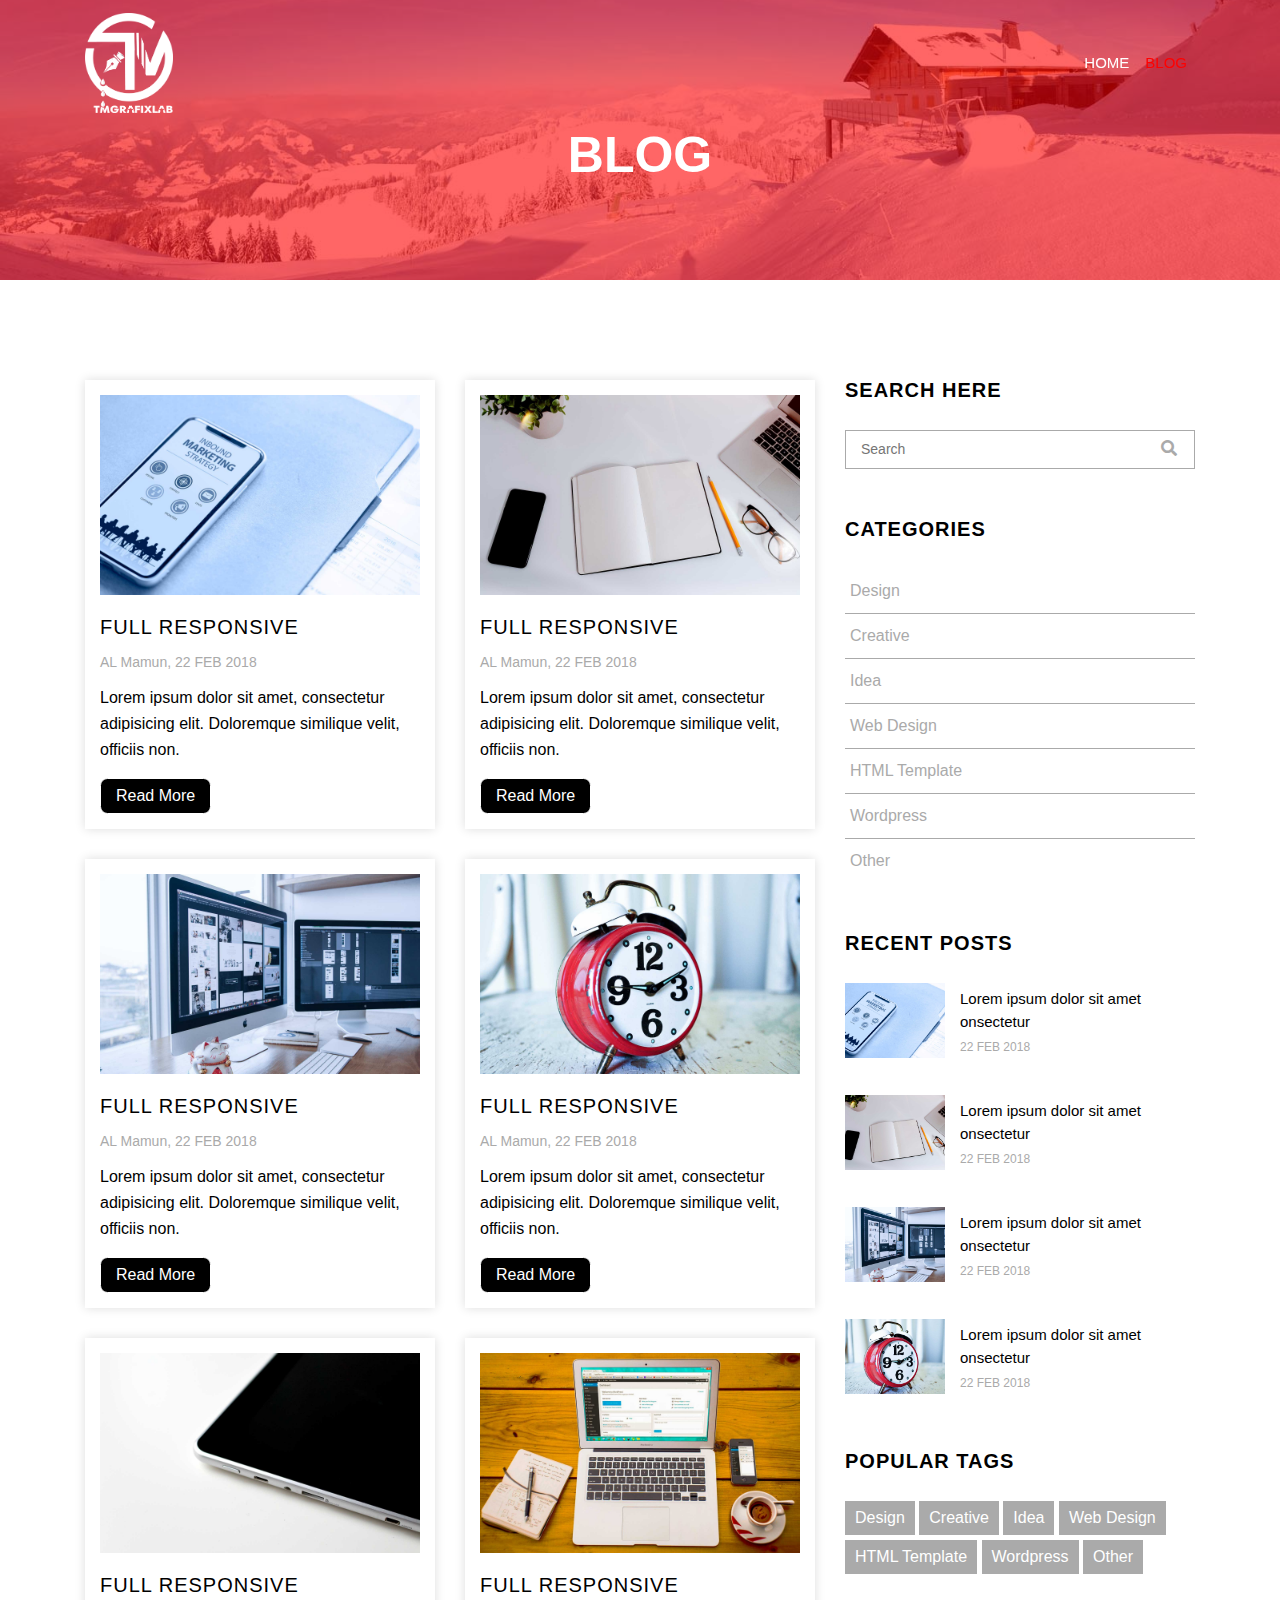
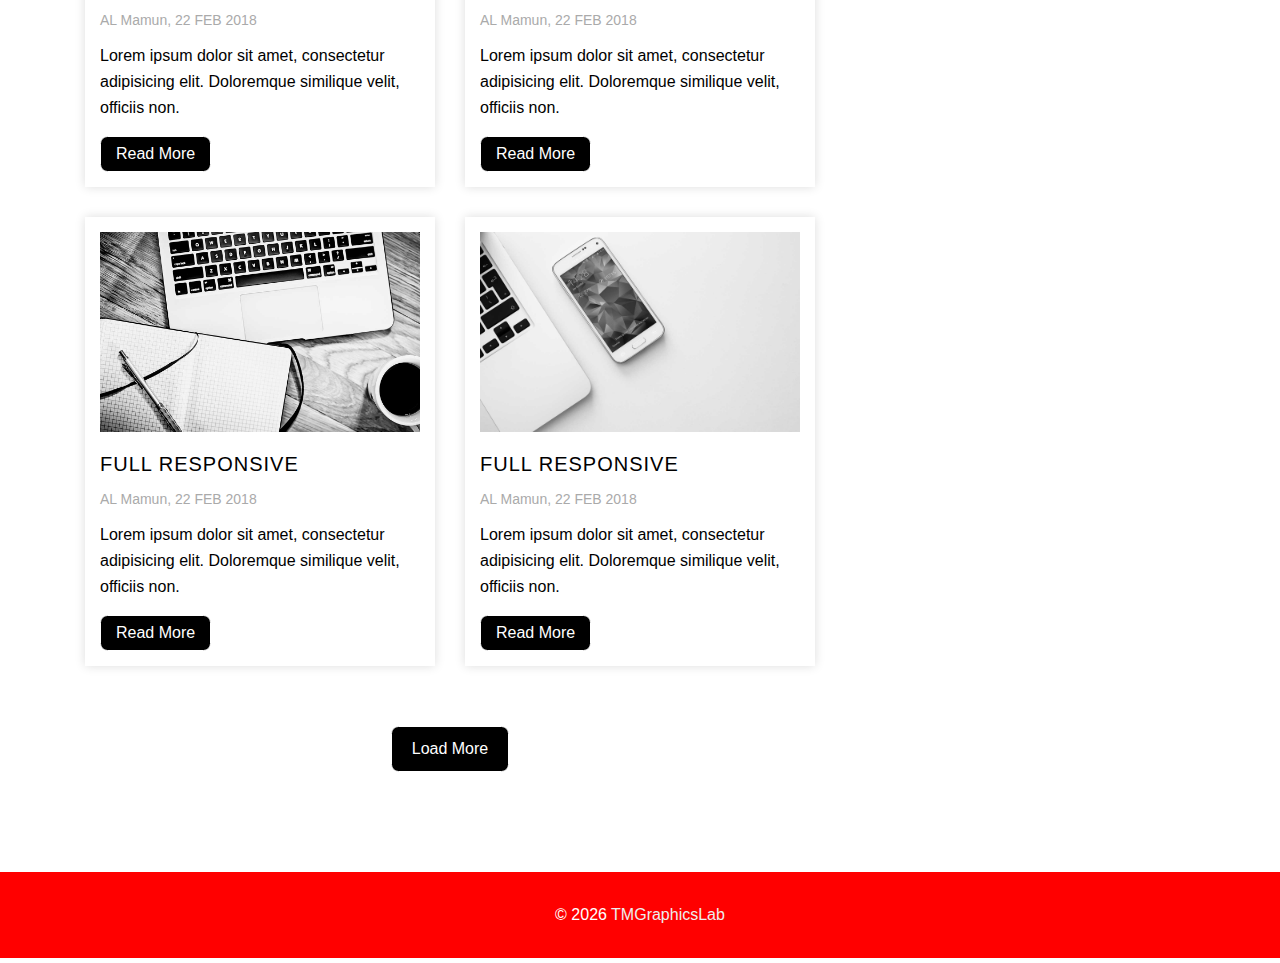
<file: pages/blog.html>
<!DOCTYPE html>
<html lang="en">

<head>
    <meta name="viewport" content="width=device-width, initial-scale=1">
    <meta http-equiv="X-UA-Compatible" content="IE=edge" />
    <meta charset="UTF-8">
    <title>TMGraphicsLab Blog</title>

    <!-- ====== Google Fonts ====== -->
    <!-- <link href="https://fonts.googleapis.com/css?family=Source+Sans+Pro:300,400,600" rel="stylesheet"> -->

    <!-- ====== ALL CSS ====== -->
    <link rel="stylesheet" href="../assets/css/bootstrap.min.css">
    <link rel="stylesheet" href="../assets/css/fontawesome-all.min.css">
    <link rel="stylesheet" href="../assets/css/lightbox.min.css">
    <link rel="stylesheet" href="../assets/css/owl.carousel.min.css">
    <link rel="stylesheet" href="../assets/css/animate.css">
    <link rel="stylesheet" href="../assets/css/style.css">
    <link rel="stylesheet" href="../assets/css/responsive.css">

</head>

<body data-spy="scroll" data-target=".navbar-nav">

    <!-- ====== Header ====== -->
    <header id="header" class="header">
        <!-- ====== Navbar ====== -->
        <nav class="navbar navbar-expand-lg fixed-top">
            <div class="container">
                <!-- Logo -->
                <a class="navbar-brand logo" href="../index.html">
                    <img src="../assets/images/img/logo.png" alt="logo">
                </a>
                <!-- // Logo -->

                <!-- Mobile Menu -->
                <button class="navbar-toggler" type="button" data-toggle="collapse" data-target="#navbarSupportedContent" aria-expanded="false"><span><i class="fa fa-bars"></i></span></button>
                <!-- Mobile Menu -->

                <div class="collapse navbar-collapse main-menu" id="navbarSupportedContent">
                    <ul class="navbar-nav ml-auto">
                        <li class="nav-item"><a class="nav-link" href="../index.html">HOME</a></li>
                        <li class="nav-item"><a class="nav-link active" href="./blog.html">BLOG</a></li>
                    </ul>
                </div>
            </div>
        </nav>
        <!-- ====== // Navbar ====== -->

        <!-- Page Title -->
        <div class="page-title bg-img section-padding bg-overlay" style="background-image: url(../assets/images/breadcrumb.jpg)">
            <div class="container">
                <div class="row justify-content-center">
                    <div class="col-lg-6 text-center">
                        <h2>Blog</h2>
                    </div>
                </div>
            </div>
        </div>
        <!-- // Page Title -->
    </header>
    <!-- ====== // Header ====== -->



    <section class="blog-section">
        <div class="container">
            <div class="row">
                <div class="col-lg-8">
                    <div class="blog-area">
                        <div class="row">
                            <!-- Single Blog -->
                            <div class="col-sm-6">
                                <div class="single-blog">
                                    <div class="blog-thumb" style="background-image: url(../assets/images/blog/img-1.jpg)"></div>
                                    <h4 class="blog-title"><a href="./single-blog.html">Full Responsive</a></h4>
                                    <p class="blog-meta"><a href="">AL Mamun</a>, 22 FEB 2018</p>
                                    <p>Lorem ipsum dolor sit amet, consectetur adipisicing elit. Doloremque similique velit, officiis non.</p>
                                    <a href="./single-blog.html" class="button">Read More</a>
                                </div>
                            </div>
                            <!-- Single Blog -->
                            <!-- Single Blog -->
                            <div class="col-sm-6">
                                <div class="single-blog">
                                    <div class="blog-thumb" style="background-image: url(../assets/images/blog/img-2.jpg)"></div>
                                    <h4 class="blog-title"><a href="./single-blog.html">Full Responsive</a></h4>
                                    <p class="blog-meta"><a href="">AL Mamun</a>, 22 FEB 2018</p>
                                    <p>Lorem ipsum dolor sit amet, consectetur adipisicing elit. Doloremque similique velit, officiis non.</p>
                                    <a href="./single-blog.html" class="button">Read More</a>
                                </div>
                            </div>
                            <!-- Single Blog -->
                            <!-- Single Blog -->
                            <div class="col-sm-6">
                                <div class="single-blog">
                                    <div class="blog-thumb" style="background-image: url(../assets/images/blog/img-3.jpg)"></div>
                                    <h4 class="blog-title"><a href="./single-blog.html">Full Responsive</a></h4>
                                    <p class="blog-meta"><a href="">AL Mamun</a>, 22 FEB 2018</p>
                                    <p>Lorem ipsum dolor sit amet, consectetur adipisicing elit. Doloremque similique velit, officiis non.</p>
                                    <a href="./single-blog.html" class="button">Read More</a>
                                </div>
                            </div>
                            <!-- Single Blog -->
                            <!-- Single Blog -->
                            <div class="col-sm-6">
                                <div class="single-blog">
                                    <div class="blog-thumb" style="background-image: url(../assets/images/blog/img-4.jpg)"></div>
                                    <h4 class="blog-title"><a href="./single-blog.html">Full Responsive</a></h4>
                                    <p class="blog-meta"><a href="">AL Mamun</a>, 22 FEB 2018</p>
                                    <p>Lorem ipsum dolor sit amet, consectetur adipisicing elit. Doloremque similique velit, officiis non.</p>
                                    <a href="" class="button">Read More</a>
                                </div>
                            </div>
                            <!-- Single Blog -->
                            <!-- Single Blog -->
                            <div class="col-sm-6">
                                <div class="single-blog">
                                    <div class="blog-thumb" style="background-image: url(../assets/images/blog/img-5.jpg)"></div>
                                    <h4 class="blog-title"><a href="./single-blog.html">Full Responsive</a></h4>
                                    <p class="blog-meta"><a href="">AL Mamun</a>, 22 FEB 2018</p>
                                    <p>Lorem ipsum dolor sit amet, consectetur adipisicing elit. Doloremque similique velit, officiis non.</p>
                                    <a href="" class="button">Read More</a>
                                </div>
                            </div>
                            <!-- Single Blog -->
                            <!-- Single Blog -->
                            <div class="col-sm-6">
                                <div class="single-blog">
                                    <div class="blog-thumb" style="background-image: url(../assets/images/blog/img-6.jpg)"></div>
                                    <h4 class="blog-title"><a href="./single-blog.html">Full Responsive</a></h4>
                                    <p class="blog-meta"><a href="#">AL Mamun</a>, 22 FEB 2018</p>
                                    <p>Lorem ipsum dolor sit amet, consectetur adipisicing elit. Doloremque similique velit, officiis non.</p>
                                    <a href="./single-blog.html" class="button">Read More</a>
                                </div>
                            </div>
                            <!-- Single Blog -->
                            <!-- Single Blog -->
                            <div class="col-sm-6">
                                <div class="single-blog">
                                    <div class="blog-thumb" style="background-image: url(../assets/images/blog/img-7.jpg)"></div>
                                    <h4 class="blog-title"><a href="./single-blog.html">Full Responsive</a></h4>
                                    <p class="blog-meta"><a href="#">AL Mamun</a>, 22 FEB 2018</p>
                                    <p>Lorem ipsum dolor sit amet, consectetur adipisicing elit. Doloremque similique velit, officiis non.</p>
                                    <a href="./single-blog.html" class="button">Read More</a>
                                </div>
                            </div>
                            <!-- Single Blog -->
                            <!-- Single Blog -->
                            <div class="col-sm-6">
                                <div class="single-blog">
                                    <div class="blog-thumb" style="background-image: url(../assets/images/blog/img-8.jpg)"></div>
                                    <h4 class="blog-title"><a href="./single-blog.html">Full Responsive</a></h4>
                                    <p class="blog-meta"><a href="">AL Mamun</a>, 22 FEB 2018</p>
                                    <p>Lorem ipsum dolor sit amet, consectetur adipisicing elit. Doloremque similique velit, officiis non.</p>
                                    <a href="./single-blog.html" class="button">Read More</a>
                                </div>
                            </div>
                            <!-- Single Blog -->
                        </div>
                        <div class="row justify-content-center">
                            <div class="col-lg-6 text-center">
                                <a href="" class="button blog-btn">Load More</a>
                            </div>
                        </div>
                    </div>
                </div>
                
                <!-- Sidebar -->
                <div class="col-lg-4">
                    <div class="blog-sidebar">
                        <!-- Sidebar Widget -->
                        <div class="sidebar-widget">
                            <h2 class="sidebar-title">Search here</h2>
                            <form action="./mail.php" method="get">
                                <input type="search" placeholder="Search">
                                <button><i class="fa fa-search"></i></button>
                            </form>
                        </div>
                        <!-- Sidebar Widget -->

                        <!-- Sidebar Widget -->
                        <div class="sidebar-widget">
                            <h2 class="sidebar-title">Categories</h2>
                            <ol>
                                <li><a href="">Design</a></li>
                                <li><a href="">Creative</a></li>
                                <li><a href="">Idea</a></li>
                                <li><a href="">Web Design</a></li>
                                <li><a href="">HTML Template</a></li>
                                <li><a href="">Wordpress</a></li>
                                <li><a href="">Other</a></li>
                            </ol>
                        </div>
                        <!-- Sidebar Widget -->

                        <!-- Sidebar Widget -->
                        <div class="sidebar-widget">
                            <h2 class="sidebar-title">RECENT POSTS</h2>
                            <ol class="recent-post">
                                <!-- Single Recent Post -->
                                <li>
                                    <span style="background-image: url(../assets/images/blog/img-1.jpg)"></span>
                                    <div class="blog-content">
                                        <a href="./single-blog.html">Lorem ipsum dolor sit amet onsectetur</a>
                                        <div class="blog-date">22 FEB 2018</div>
                                    </div>
                                </li>
                                <!-- Single Recent Post -->
                                <!-- Single Recent Post -->
                                <li>
                                    <span style="background-image: url(../assets/images/blog/img-2.jpg)"></span>
                                    <div class="blog-content">
                                        <a href="./single-blog.html">Lorem ipsum dolor sit amet onsectetur</a>
                                        <div class="blog-date">22 FEB 2018</div>
                                    </div>
                                </li>
                                <!-- Single Recent Post -->
                                <!-- Single Recent Post -->
                                <li>
                                    <span style="background-image: url(../assets/images/blog/img-3.jpg)"></span>
                                    <div class="blog-content">
                                        <a href="./single-blog.html">Lorem ipsum dolor sit amet onsectetur</a>
                                        <div class="blog-date">22 FEB 2018</div>
                                    </div>
                                </li>
                                <!-- Single Recent Post -->
                                <!-- Single Recent Post -->
                                <li>
                                    <span style="background-image: url(../assets/images/blog/img-4.jpg)"></span>
                                    <div class="blog-content">
                                        <a href="./single-blog.html">Lorem ipsum dolor sit amet onsectetur</a>
                                        <div class="blog-date">22 FEB 2018</div>
                                    </div>
                                </li>
                                <!-- Single Recent Post -->
                            </ol>
                        </div>
                        <!-- Sidebar Widget -->

                        <!-- Sidebar Widget -->
                        <div class="sidebar-widget">
                            <h2 class="sidebar-title">POPULAR TAGS</h2>
                            <ol class="tags">
                                <li><a href="">Design</a></li>
                                <li><a href="">Creative</a></li>
                                <li><a href="">Idea</a></li>
                                <li><a href="">Web Design</a></li>
                                <li><a href="">HTML Template</a></li>
                                <li><a href="">Wordpress</a></li>
                                <li><a href="">Other</a></li>
                            </ol>
                        </div>
                        <!-- Sidebar Widget -->
                    </div>
                </div>
                <!-- // Sidebar -->
            </div>
        </div>
    </section>

    <!-- ====== Footer Area ====== -->
    <footer class="footer-area">
        <div class="container">
            <div class="row">
                <div class="col-lg-12 text-center">
                    <div class="copyright-text">
                        <p class="text-white">&copy; <script src="../assets/js/year.js"></script> <a href="https://github.com/killeravin"> TMGraphicsLab</a></p>
                    </div>
                </div>
            </div>
        </div>
    </footer>
    <!-- ====== // Footer Area ====== -->


    <!-- ====== ALL JS ====== -->
    <script src="../assets/js/jquery-3.3.1.min.js"></script>
    <script src="../assets/js/bootstrap.min.js"></script>
    <script src="../assets/js/lightbox.min.js"></script>
    <script src="../assets/js/owl.carousel.min.js"></script>
    <script src="../assets/js/jquery.mixitup.js"></script>
    <script src="../assets/js/wow.min.js"></script>
    <script src="../assets/js/typed.js"></script>
    <script src="../assets/js/main.js"></script>

</body>

</html>
</file>
<file: assets/css/style.css>
/*
Theme Name: Safs
Author: AL Mamun
Author URI: https://themeforest.net/user/aseven
Version: 1.0
*/

/*
[Table of contents]

* Glogbal Style
* Preloader
* Section Title
* Main Menu / Navbar
* Hero Area / Welcome Area / Slider Area
* Featured Area
* About Area
* Fact Counter Section
* Service Section
* Why choose Me Section
* Portfolio Section
* Frequently asked questions
* Blog Section
  - Blog Main Page
  - Sidebar
  - Single Blog
* Testimonial Section
* Team Section
* Call to Action Area
* Pricing Area
* Contact Area 
* Footer Area
*/

/*============Glogbal Style================ */
html,
body {
    height: 100%;
}

p {
    font-family: 'Source Sans Pro', sans-serif;
    font-size: 16px;
    line-height: 26px;
    color: #000;
    margin: 0;
}

a {
    -webkit-transition: .3s;
    transition: .3s
}

a:hover {
    color: #fff;
    text-decoration: none;
}

h1,
h2,
h3,
h4,
h5,
h6 {
    font-family: 'Source Sans Pro', sans-serif;
    color: #000;
    font-weight: 600;
    line-height: 1.7;
    margin: 0;
}

.d-table {
    width: 100%;
    height: 100%;
}

.d-table-cell {
    vertical-align: middle;
}

img {
    max-width: 100%;
    height: auto;
}

.button {
    color: #fff;
    background: #000;
    display: inline-block;
    text-transform: unset;
    text-decoration: none;
    border: 0.5px solid;
    border-radius: 7.5px;
    padding: 10px 20px;
}

.button:hover {
    color: #f00;
    background-color: #fff;
}

.button a{
    font-weight: 500;
}

.bg-a {
    background-color: transparent;
}

.section-padding {
    padding: 100px 0;
}

.pb-70 {
    padding-bottom: 70px;
}

.pb-85 {
    padding-bottom: 85px;
}

.bg-img {
    background-color: #ddd;
    background-position: center;
    background-size: cover;
    position: relative;
    z-index: 1;
}

.bg-primari {
    background-color: #ff0000 !important;
}

.bg-secondary {
    background-color: #ff0000 !important;
}

button:focus {
    outline: none;
}


/*::::::::::::::::::::::::::::::::::::
    Preloader
::::::::::::::::::::::::::::::::::::*/

.preloader {
    position: fixed;
    width: 100%;
    height: 100%;
    background-color: #ffc900;
    z-index: 99999;
}

.spinner {
    position: absolute;
    left: 50%;
    margin-left: -20px;
    bottom: 50%;
    margin-bottom: -20px;
    width: 40px;
    height: 40px;
}

.cube1,
.cube2 {
    background-color: #000;
    width: 25px;
    height: 25px;
    position: absolute;
    top: 0;
    left: 0;

    -webkit-animation: sk-cubemove 1.8s infinite ease-in-out;
    animation: sk-cubemove 1.8s infinite ease-in-out;
}

.cube2 {
    -webkit-animation-delay: -0.9s;
    animation-delay: -0.9s;
}

@-webkit-keyframes sk-cubemove {
    25% {
        -webkit-transform: translateX(42px) rotate(-90deg) scale(0.5)
    }
    50% {
        -webkit-transform: translateX(42px) translateY(42px) rotate(-180deg)
    }
    75% {
        -webkit-transform: translateX(0px) translateY(42px) rotate(-270deg) scale(0.5)
    }
    100% {
        -webkit-transform: rotate(-360deg)
    }
}

@keyframes sk-cubemove {
    25% {
        transform: translateX(42px) rotate(-90deg) scale(0.5);
        -webkit-transform: translateX(42px) rotate(-90deg) scale(0.5);
    }
    50% {
        transform: translateX(42px) translateY(42px) rotate(-179deg);
        -webkit-transform: translateX(42px) translateY(42px) rotate(-179deg);
    }
    50.1% {
        transform: translateX(42px) translateY(42px) rotate(-180deg);
        -webkit-transform: translateX(42px) translateY(42px) rotate(-180deg);
    }
    75% {
        transform: translateX(0px) translateY(42px) rotate(-270deg) scale(0.5);
        -webkit-transform: translateX(0px) translateY(42px) rotate(-270deg) scale(0.5);
    }
    100% {
        transform: rotate(-360deg);
        -webkit-transform: rotate(-360deg);
    }
}



/*::::::::::::::::::::::::::::::::::::
   Section Title
::::::::::::::::::::::::::::::::::::*/

.section-title {
    margin-bottom: 60px;
}

.section-title h2 {
    text-transform: uppercase;
    position: relative;
    font-size: 32px;
    padding-bottom: 15px;
    margin-bottom: 15px;
    line-height: 1;
}

.section-title h2:before,
.section-title h2:after {
    position: absolute;
    content: '';
    left: 50%;
    bottom: 0;
    width: 50px;
    height: 5px;
    background-color: #f00;
}

.section-title h2:before {
    left: auto;
    right: 50%;
    background-color: #f00;
}

/*::::::::::::::::::::::::::::::::::::
   Main Menu
::::::::::::::::::::::::::::::::::::*/
.navbar{
    -webkit-transition: .3s;
    transition: .3s;
}
.navbar-brand.logo img {
    max-height: 100px;
}

.navbar-expand-lg .navbar-nav .nav-link {
    color: #fff;
    font-size: 15px;
}

.navbar-expand-lg .navbar-nav .nav-link:hover,
.navbar-expand-lg .navbar-nav .nav-link.active {
    color: #f00;
}

/*::::::::::::::::::::::::::::::::::::
   Hero Area 
::::::::::::::::::::::::::::::::::::*/

.hero-aria,
.hero-area-slids,
.single-slider {
    height: 100%;
    position: relative;
    z-index: 1;
    background-position: center;
    background-size: cover;
}


.hero-aria:after {
    position: absolute;
    content: '';
    left: 0;
    bottom: 0;
    width: 50%;
    height: 100%;
    background-color: #f00;
    opacity: .8;
    -ms-filter: "progid:DXImageTransform.Microsoft.Alpha(Opacity=80)";
    z-index: 2;
}

.hero-area-slids .owl-stage-outer,
.hero-area-slids .owl-stage,
.hero-area-slids .owl-item {
    height: 100%;
}

.slider-bg {
    height: 100%;
    width: 100%;
    background-position: center;
    background-size: cover;
    position: relative;
    z-index: 1;
}


.slider-bg:after {
    content: '';
    position: absolute;
    left: 0;
    top: 0;
    width: 100%;
    height: 100%;
    background-color: #f00;
    opacity: .3;
    -ms-filter: "progid:DXImageTransform.Microsoft.Alpha(Opacity=30)";
    z-index: -1;
}

.hero-content {
    position: absolute;
    z-index: 999;
    max-width: 40%;
}


.hero-content h2 {
    color: #fff;
    font-size: 90px;
    font-weight: 600;
    line-height: 1;
}

.hero-content .button {
    margin-top: 30px;
}

/*::::::::::::::::::::::::::::::::::::
   Featured Area
::::::::::::::::::::::::::::::::::::*/

.single-featured-item {
    padding: 15px;
    margin-bottom: 30px;
}

.single-featured-item-wrap {
    background-color: #fff;
    box-shadow: 0 0 10px #eee;
}

.single-featured-item-wrap h3 a {
    text-align: center;
    text-decoration: none;
    text-transform: uppercase;
    padding: 15px;
    color: #f00;
    display: block;
    position: relative;
    z-index: 1;
}

.single-featured-item-wrap:hover a {
    color: #fff;
}

.single-featured-item-wrap:hover a:after {
    height: 100%;
}

.single-featured-item-wrap h3 a:after {
    position: absolute;
    content: '';
    width: 100%;
    height: 0;
    background-color: #f00;
    z-index: -1;
    left: 0;
    top: 0;
    -webkit-transition: .3s;
    transition: .3s;
}

.featured-icon {
    font-size: 60px;
    position: absolute;
    top: 0;
    color: #ff0000;
    opacity: .5;
    -ms-filter: "progid:DXImageTransform.Microsoft.Alpha(Opacity=50)";
}


/*::::::::::::::::::::::::::::::::::::
   About Area
::::::::::::::::::::::::::::::::::::*/

.about-bg {
    height: 100vh;
    min-height: 250px;
    position: relative;
    background-size: cover;
    background-position: center;
    background-color: #f00;
}

.social-aria a {
    color: #fff;
    width: 30px;
    height: 30px;
    display: inline-block;
    border: 1px solid;
    text-align: center;
    line-height: 30px;
    margin: 0 5px;
    -webkit-transition: .3s;
    transition: .3s;
}

.social-aria {
    position: absolute;
    bottom: 0;
    text-align: center;
    width: 100%;
    z-index: 1;
    padding: 15px;
}

.social-aria a:hover {
    border-radius: 50%;
}

.social-aria:after {
    position: absolute;
    content: '';
    background-color: #f00;
    width: 100%;
    height: 100%;
    bottom: 0;
    left: 0;
    z-index: -1;
    opacity: .5;
    -ms-filter: "progid:DXImageTransform.Microsoft.Alpha(Opacity=50)";
}

.about-content h2 span {
    color: #f00;
    font-size: 100%;
}

.about-content h4 {
    font-weight: 400;
    font-size: 22px;
    margin-bottom: 15px;
}

.about-content p {
    font-weight: 400;
}

.about-content h5 {
    margin: 30px 0;
    text-transform: uppercase;
}

.skillbar {
    position: relative;
    display: block;
    margin-bottom: 15px;
    width: 100%;
    background: #eee;
    height: 35px;
    -webkit-transition-property: width, background-color;
    transition-property: width, background-color;
}

.skillbar-title {
    position: absolute;
    top: 0;
    left: 0;
    width: 110px;
    font-size: 14px;
    color: #ffffff;
    background: #f00;
}

.skillbar-title span {
    display: block;
    padding: 0 20px;
    height: 35px;
    line-height: 35px;
}

.skillbar-bar {
    height: 35px;
    width: 0px;
    background-color: #f00;
}

.skill-bar-percent {
    position: absolute;
    right: 10px;
    top: 0;
    font-size: 14px;
    height: 35px;
    line-height: 35px;
}


/*::::::::::::::::::::::::::::::::::::
   Fact Counter Section
::::::::::::::::::::::::::::::::::::*/

.fact-counter:after {
    position: absolute;
    content: '';
    left: 0;
    top: 0;
    width: 100%;
    height: 100%;
    background-color: #f00;
    z-index: -1;
    opacity: .8;
    -ms-filter: "progid:DXImageTransform.Microsoft.Alpha(Opacity=80)";
}


.single-fun-fact {
    border: 0.5px solid #fff;
    border-radius: 7.5px;
    padding: 15px;
    margin-bottom: 30px;
}

.single-fun-fact h2 {
    line-height: 1;
    color: #fff;
}

.single-fun-fact h2 span {
    margin-right: 5px;
}

.single-fun-fact p {
    color: #fff;
    position: relative;
    margin-top: 30px;
}

.single-fun-fact p:after {
    position: absolute;
    content: '';
    left: 50%;
    top: -15px;
    width: 60px;
    margin-left: -30px;
    height: 1px;
    background-color: #fff;
}


/*::::::::::::::::::::::::::::::::::::
   Service Section
::::::::::::::::::::::::::::::::::::*/

.service-area {
    position: relative;
    z-index: 2;
}

.service-area .section-title h2:before {
    background-color: #fff;
}

.service-area:before {
    background-color: #ff0000;
    position: absolute;
    content: '';
    width: 100%;
    height: 65%;
    left: 0;
    top: 0;
}

.service-area.service-page:before {
    height: 100%;
}

.single-service {
    background-color: #fff;
    padding: 15px;
    border: 1px solid #ff0000;
    -webkit-transition: .3s;
    transition: .3s;
    margin-bottom: 30px;
    position: relative;
    z-index: 1;
}

.single-service h2,
.single-service p {
    -webkit-transition: .3s;
    transition: .3s;
}

.single-service:after {
    position: absolute;
    bottom: 0;
    left: 0;
    content: '';
    width: 100%;
    height: 5px;
    background-color: #ff0000;
    z-index: -1;
    -webkit-transition: .3s;
    transition: .3s;
}

.single-service:hover h2,
.single-service:hover p {
    color: #fff
}

.single-service:hover:after {
    height: 100%;
}

.service-icon {
    font-size: 50px;
    color: #f00;
}



/*::::::::::::::::::::::::::::::::::::
   Why choose Me Section
::::::::::::::::::::::::::::::::::::*/

.single-why-me {
    position: relative;
    padding-right: 115px;
    text-align: right;
    margin-bottom: 30px;
}

.single-why-me:hover .why-me-icon {
    background-color: #000;
    color: #fff;
    border: 1px solid #000;
}

.why-me-right .why-me-icon,
.why-me-left .why-me-icon {
    color: #fff;
    position: absolute;
    font-size: 40px;
    width: 100px;
    height: 100%;
    border: 1px solid #f00;
    text-align: center;
    line-height: 1;
    right: 0;
    bottom: 0;
    display: inline-block;
    background-color: #ff0000;
    -webkit-transition: .3s;
    transition: .3s;
}

.single-why-me.why-me-right {
    text-align: left;
    padding-right: 0;
    padding-left: 115px;

}

.why-me-right .why-me-icon {
    right: auto;
    left: 0;

}



/*::::::::::::::::::::::::::::::::::::
   Portfolio Section
::::::::::::::::::::::::::::::::::::*/

.work-list {
    margin-bottom: 60px;
}

.portfolio-area .mix {
    display: none;
}

.work-list ul {
    margin: 0;
    padding: 0;
    list-style: none;
}

.work-list ul li {
    display: inline-block;
    padding: 5px 10px;
    border: 0.5px solid;
    border-radius: 7.5px;
    -webkit-transition: .3s;
    transition: .3s;
    cursor: pointer;
}

.work-list ul li.filter.active,
.work-list ul li:hover {
    color: #fff;
    background-color: #f00;
    border-color: #ff0000;
}

.row.portfolio .col-lg-4 {
    padding-left: 7.5px;
    padding-right: 7.5px;
}

.single-portfolio {
    height: 240px;
    margin-bottom: 15px;
    background-position: center;
    background-size: cover;
    background-color: #ddd;
    padding: 15px;
    position: relative;
    z-index: 1;
    overflow: hidden;
}

.single-portfolio:after {
    position: absolute;
    content: '';
    left: 0;
    bottom: 0;
    width: 100%;
    height: 0;
    background-color: #000;
    opacity: .5;
    -ms-filter: "progid:DXImageTransform.Microsoft.Alpha(Opacity=50)";
    -webkit-transition: .3s;
    transition: .3s;
    z-index: -1;

}

.single-portfolio:hover:after {
    height: 100%;
}

.portfolio-icon {
    position: absolute;
    top: 100%;
    margin-top: -20px;
    left: 50%;
    margin-left: -20px;
    opacity: 0;
    -ms-filter: "progid:DXImageTransform.Microsoft.Alpha(Opacity=0)";
    visibility: hidden;
    -webkit-transition: .6s;
    transition: .6s;
}

.single-portfolio:hover .portfolio-icon {
    opacity: 1;
    -ms-filter: "progid:DXImageTransform.Microsoft.Alpha(Opacity=100)";
    visibility: visible;
    top: 50%
}

.portfolio-icon a {
    font-size: 15px;
    color: #fff;
    width: 40px;
    height: 40px;
    border: 1px solid;
    display: inline-block;
    line-height: 40px;
    -webkit-transition: .3s;
    transition: .3s;
}

.portfolio-icon a:hover {
    border-radius: 50%;
}

.portfolio-hover h4 {
    color: #fff;
    text-transform: uppercase;
    text-align: center;
}

.portfolio-hover {
    position: absolute;
    width: 100%;
    left: 0;
    bottom: -60px;
    padding: 5px;
    z-index: 1;
    -webkit-transition: .3s;
    transition: .3s;
    opacity: 0;
    -ms-filter: "progid:DXImageTransform.Microsoft.Alpha(Opacity=0)";
    visibility: hidden;
}

.portfolio-hover:after {
    position: absolute;
    left: 0;
    bottom: 0;
    width: 100%;
    height: 100%;
    content: '';
    background-color: #ff0000;
    z-index: -1;
}

.single-portfolio:hover .portfolio-hover {
    bottom: 0;
    opacity: 1;
    -ms-filter: "progid:DXImageTransform.Microsoft.Alpha(Opacity=100)";
    visibility: visible
}


/*::::::::::::::::::::::::::::::::::::
   Frequently asked questions
::::::::::::::::::::::::::::::::::::*/

.section-title.faq-title h2:after {
    background-color: #ff0000;
}

.section-title.faq-title h2:before {
    background-color: #fff;
}

.faq-bg {
    height: 100%;
    min-height: 320px;
}

.single-faq {
    margin-bottom: 5px;
}

.single-faq h4 {
    color: #fff;
    padding: 5px 15px;
    background-color: #fa0375;
    cursor: pointer;
    font-weight: 400;
    font-size: 24px;
    position: relative;
    z-index: 1;
}

.single-faq h4[aria-expanded="true"]:after {
    -webkit-transform: rotate(-180deg);
            transform: rotate(-180deg);
}

.single-faq h4:after {
    position: absolute;
    font-family: FontAwesome;
    content: "\f107";
    text-align: center;
    right: 0;
    top: 0;
    color: #fff;
    background-color: #f00;
    width: 60px;
    height: 100%;
    line-height: 200%;
}

.faq-body {
    background: #ff0000;
    color: #fff;
    padding: 15px;
}


/*::::::::::::::::::::::::::::::::::::
   Blog Section
::::::::::::::::::::::::::::::::::::*/

.single-blog {
    background-color: #fff;
    padding: 15px;
    box-shadow: 0 0 10px #ddd;
    margin-bottom: 30px;
}

.blog-thumb {
    height: 200px;
    background-position: center;
    background-size: cover;
}

h4.blog-title {
    font-size: 20px;
    text-transform: uppercase;
    letter-spacing: 1px;
    padding-top: 15px;
    font-weight: 400;
}

h4.blog-title a {
    color: #000;
}

.blog-meta {
    font-size: 14px;
    color: #aaa;
    margin: 5px 0 10px 0;
}

.blog-meta a {
    color: #aaa;
}

.single-blog .button {
    color: #fff;
    padding: 5px 15px;
    margin-top: 15px;
}

.single-blog .button:hover {
    background-color: #fff;
    color: #f00;
    border-color: #ff0000;
}

/*::::::::::::::::::::::::::::::::::::
   Blog Main Page
::::::::::::::::::::::::::::::::::::*/

.bg-overlay {
    position: relative;
    z-index: 1;
}

.bg-overlay:after {
    position: absolute;
    content: '';
    width: 100%;
    height: 100%;
    left: 0;
    bottom: 0;
    background-color: #f00;
    z-index: -1;
    opacity: .6;
    -ms-filter: "progid:DXImageTransform.Microsoft.Alpha(Opacity=60)";
}

.blog-section {
    padding: 100px 0 70px 0;
}


.page-title h2 {
    font-size: 50px;
    color: #fff;
    text-transform: uppercase;
    margin-top: 30px;
    line-height: 1;
}

.button.blog-btn {
    color: #fff;
    margin-bottom: 30px;
    margin-top: 30px;
}

.button.blog-btn:hover {
    background-color: #fff;
    color: #f00;
    border-color: #f00;
}

/*::::::::::::::::::::::::::::::::::::
   Sidebar
::::::::::::::::::::::::::::::::::::*/

.sidebar-widget {
    margin-bottom: 50px;
}

.sidebar-title {
    line-height: 1;
    text-transform: uppercase;
    font-size: 20px;
    letter-spacing: 1px;
    margin-bottom: 30px;
}

.sidebar-widget form {
    border: 1px solid #aaa;
    position: relative;
}

textarea:focus,
input:focus {
    outline: none;
}

.sidebar-widget input {
    border: none;
    padding: 8px 15px;
    font-size: 14px;
    line-height: 1.5;
    width: 85%;
}

.sidebar-widget button {
    border: none;
    background-color: transparent;
    cursor: pointer;
    width: 13%;
    margin-left: 0;
    color: #aaa;
}

.sidebar-widget ol {
    margin: 0;
    padding: 0;
    list-style: none;
}


.sidebar-widget ol li {
    position: relative;
}

.sidebar-widget ol li:last-child a {
    border-bottom: none;
}

.sidebar-widget ol li a {
    color: #aaa;
    padding: 10px 5px;
    border-bottom: 1px solid #aaa;
    display: block
}

.sidebar-widget ol li a:hover {
    color: #f00;
}

.sidebar-widget ol.recent-post li {
    margin-bottom: 30px;
}

.sidebar-widget ol.recent-post li span {
    width: 100px;
    height: 75px;
    display: inline-block;
    background-position: center;
    background-size: cover;
}

.sidebar-widget ol.recent-post li a {
    border: none;
}

.sidebar-widget ol.recent-post li a:hover {
    color: #f00;
}

.blog-content {
    position: absolute;
    top: 0;
    padding-left: 115px;
    width: 100%;
    height: 100%;

}

.blog-date {
    color: #aaa;
    font-size: 12px;
}

.sidebar-widget .blog-content a {
    padding: 5px 0;
    color: #000;
    border: none;
    font-size: 15px;
}

.sidebar-widget ol.tags li {
    display: inline-block;
}

.sidebar-widget ol.tags li a {
    border: none;
    background-color: #aaa;
    color: #fff;
    margin-bottom: 5px;
    padding: 5px 10px;
}

.sidebar-widget ol.tags li a:hover {
    color: #fff;
    background-color: #f00;
}


/*::::::::::::::::::::::::::::::::::::
   Single Blog
::::::::::::::::::::::::::::::::::::*/

.blog-post {
    padding: 15px;
    background-color: #fff;
    box-shadow: 0 0 15px #eee;
}

span.blog-date,
.user-name {
    margin-right: 15px;
}

.blockquote {
    padding: 30px;
    margin: 15px;
    border-left: 10px solid #ffc900;
}

.blog-content-footer {
    border-top: 1px solid #aaa;
    margin-top: 30px;
    padding-top: 5px;
    font-size: 15px;
}

ul.share {
    margin: 0;
    padding: 0;
    list-style: none;
}

ul.share li {
    display: inline-block;
}

ul.share li a {
    color: #aaa;
    display: block;
    padding: 0 5px;
    font-size: 13px;
}


.blog-author {
    position: relative;
    margin-top: 60px;
    margin-bottom: 60px;
}

.user-content h2 {
    text-transform: uppercase;
    font-size: 24px;
    letter-spacing: 1px;
    line-height: 1;
    margin-bottom: 10px;
}

.user-content h2 span {
    display: block;
    font-size: 65%;
    font-weight: 400;
    margin-top: 5px;
    color: #aaa;
}

.blog-author .social-aria {
    position: relative;
    padding: 0;
}

.user-content .social-aria a {
    color: #aaa;
    margin: auto;
    margin-right: 5px;
    margin-top: 10px;
}

.blog-author .social-aria:after {
    background-color: transparent
}

.user-img {
    width: 140px;
    height: 160px;
    background-position: center top;
    background-size: cover;
    position: absolute;
    padding: 5px;
    border: 1px solid #eee;
    left: 0;
    bottom: 50%;
    margin-bottom: -80px;
}

.user-content {
    padding-left: 170px;
}


/*Comments CSS*/

.blog-comment h3 {
    margin-bottom: 30px;
    font-size: 24px;
}

.blog-comment ol {
    margin: 0;
    padding: 0;
    list-style: none;
}

.blog-comment ol li {
    position: relative;
}

.blog-comment ol li ol {
    margin-left: 75px;
}

.comment-user-img {
    width: 80px;
    height: 80px;
    background-color: #ddd;
    background-position: center top;
    background-size: cover;
    border-radius: 50%;
    position: absolute;
}

.comment {
    display: block;
    padding: 30px 0;
    margin: 30px 0;
}

.comment-content {
    padding-left: 95px;
}


.comment-content h4 {
    font-weight: 400;
    line-height: 1;
}

p.comment-date {
    font-style: italic;
    color: #aaa;
    font-size: 15px;
}


.comment-content a {
    padding: 5px 15px;
    display: inline-block;
    color: #fff;
    background-color: #aaa;
    font-size: 14px;
    margin-top: 15px;
}

.comment-content a i.fa {
    margin-right: 10px;
}

.comment-content a:hover {
    background-color: #000;
}


/*Comment Form*/

.blog-comment-form input,
.blog-comment-form textarea {
    width: 100%;
    margin-bottom: 15px;
    padding: 5px 15px;
    font-size: 15px;
}

.blog-comment-form textarea {
    height: 150px;
}

.comment-btn .button {
    color: #000;
    background-color: #ffc900;
    border-color: #ffc900;
    -webkit-transition: .3s;
    transition: .3s;
    cursor: pointer;
    margin: 15px 0 20px 0;
}

.comment-btn .button:hover {
    color: #ffc900;
    background-color: #000;
    border-color: #000;
}





/*::::::::::::::::::::::::::::::::::::
   Testimonial Section
::::::::::::::::::::::::::::::::::::*/

.testimonial-area {
    position: relative;
    z-index: 1;
}

.testimonials.owl-carousel {
    position: relative;
}

.testimonial-area .bg-white {
    padding: 60px;
}

.testimonial-quote {
    font-size: 30px;
}

.single-testimonial p {
    margin: 30px 0;
}

.single-testimonial h4 {
    font-size: 20px;
}

.single-testimonial h4 span {
    display: block;
    font-size: 70%;
    color: #aaa;
    font-weight: 400;
    line-height: 2;
}

.testimonials .owl-nav div {
    display: inline-block;
    font-size: 15px;
    width: 30px;
    height: 40px;
    line-height: 40px;
    text-align: center;
    border: 1px solid;
    position: absolute;
    top: 50%;
    margin-top: -20px;
    left: -50px;
    color: #aaa;
    opacity: .5;
    -ms-filter: "progid:DXImageTransform.Microsoft.Alpha(Opacity=50)";
    -webkit-transition: .3s;
    transition: .3s;
}

.testimonials .owl-nav div.owl-next {
    left: auto;
    right: -50px;
}

.testimonials .owl-nav div:hover {
    opacity: 1;
    -ms-filter: "progid:DXImageTransform.Microsoft.Alpha(Opacity=100)";
}






/*::::::::::::::::::::::::::::::::::::
   Pricing Area
::::::::::::::::::::::::::::::::::::*/

.single-price-box {
    box-shadow: 0 0 15px #ddd;
    margin-bottom: 30px;
}

.price-head h2 {
    padding: 30px;
}

.price-head h2,
.price-head h3 {
    text-transform: uppercase;
    line-height: 1;
}

.price-head h3 {
    background-color: #ff0000;
    color: #fff;
    font-size: 25px;
    padding: 15px;
}

.price-head h3 span {
    font-size: 60%;
    margin-left: 10px;
}

.single-price-box ul {
    margin: 0;
    padding: 0;
    list-style: none;
}

.single-price-box ul li {
    padding: 15px;
    border-bottom: 1px solid #eee;
}

.single-price-box .button {
    background-color: #f00;
    border-color: #ff0000;
    margin: 30px 0;
}

.single-price-box .button:hover {
    background-color: #000;
    border-color: #000;
}


/*::::::::::::::::::::::::::::::::::::
   Contact Area 
::::::::::::::::::::::::::::::::::::*/

.contact-form {
    padding: 60px;
    box-shadow: 0 0 10px #ccc;
}

.contact-form .form-control {
    background-color: #f8f9fa;
    font-size: 14px;
    padding: 10px;
    border: none;
    border-radius: 0;
}

.contact-form .form-control:active {
    box-shadow: 0 0 0;
    background-color: #f8f9fa;
}


.contact-form textarea.form-control {
    height: 140px;
}

input:-webkit-autofill {
    background-color: #f8f9fa;
    border: none;
}

.form-control::-webkit-input-placeholder {
    color: #aaa;
}

.form-control:-ms-input-placeholder {
    color: #aaa;
}

.form-control::-ms-input-placeholder {
    color: #aaa;
}

.form-control::-webkit-input-placeholder {
    color: #aaa;
}

.form-control::-moz-placeholder {
    color: #aaa;
}

.form-control:-ms-input-placeholder {
    color: #aaa;
}

.form-control::placeholder {
    color: #aaa;
}

.form-control:focus {
    box-shadow: none;
}

.form-btn .button {
    margin: 0;
    border: none;
    background-color: #f00;
    color: #fff;
    cursor: pointer;
    -webkit-transition: .3S;
    transition: .3S;
}

.form-btn .button:hover {
    color: #fff;
    background-color: #000;
}

.form-message {
    margin-top: 15px;
    font-weight: 700;
}

.form-message.error {
    color: #f00;
}

.form-message.success {
    color: #000;
}


/*:::::::::::::::::::::::::::::::::::
        Footer Area
:::::::::::::::::::::::::::::::::::*/

.footer-area {
    padding: 30px;
    background-color: #ff0000;
    border-bottom: 5px solid #fff;
}

.copyright-text a {
    color: #eee;
    -webkit-transition: .3s;
    transition: .3s;
    text-decoration: none;
}

.copyright-text a:hover {
    color: #000;
}
</file>
<file: assets/css/responsive.css>
/* Medium Layout: 1280px. */

@media only screen and (min-width: 992px) and (max-width: 1200px) {}

/* Tablet Layout: 768px. */

@media only screen and (min-width: 768px) and (max-width: 991px) {

    /*::::::::::::::::::::::::::::::::::::
       Main Menu
    ::::::::::::::::::::::::::::::::::::*/
    .navbar.navbar-expand-lg.fixed-top {
        position: static;
        background-color: #000;
    }
    button.navbar-toggler {
        color: #fff;
    }

    .navbar-nav {
        background-color: #333;
        margin-top: 30px;
    }
    .nav-item {
        border-bottom: 1px solid;
    }
    nav .main-menu .navbar-nav .nav-item .nav-link {
        padding: 15px 15px;
    }
    /*::::::::::::::::::::::::::::::::::::
       Hero Area 
    ::::::::::::::::::::::::::::::::::::*/
    .hero-content h2 {
        font-size: 70px;
    }
    /*::::::::::::::::::::::::::::::::::::
       About Area
    ::::::::::::::::::::::::::::::::::::*/
    .about-content {
        margin-top: 30px;
    }

    /*::::::::::::::::::::::::::::::::::::
       Service Section
    ::::::::::::::::::::::::::::::::::::*/
    .service-area::before {
        height: 100%;
    }

    /*::::::::::::::::::::::::::::::::::::
       Frequently asked questions
    ::::::::::::::::::::::::::::::::::::*/
    .faq-content {
        margin-top: 15px;
    }
    /*::::::::::::::::::::::::::::::::::::
       Call to Action Area
    ::::::::::::::::::::::::::::::::::::*/
    .cta-button {
        text-align: left;
        margin-top: 15px;
    }
}

/* Mobile Layout: 320px. */

@media only screen and (max-width: 767px) {
    /*::::::::::::::::::::::::::::::::::::
       Section Title
    ::::::::::::::::::::::::::::::::::::*/
    .section-title h2 {
        font-size: 24px;
    }

    /*::::::::::::::::::::::::::::::::::::
       Main Menu
    ::::::::::::::::::::::::::::::::::::*/
    .navbar.navbar-expand-lg.fixed-top {
        position: static;
        background-color: #000;
    }
    button.navbar-toggler {
        color: #fff;
    }

    .navbar-nav {
        background-color: #333;
        margin-top: 30px;
    }
    .nav-item {
        border-bottom: 1px solid;
    }
    nav .main-menu .navbar-nav .nav-item .nav-link {
        padding: 15px 15px;
    }
    /*::::::::::::::::::::::::::::::::::::
       Hero Area 
    ::::::::::::::::::::::::::::::::::::*/
    .hero-aria,
    .hero-area-slids,
    .single-slider {
        height: 440px;
    }
    .hero-content h2 {
        font-size: 30px;
    }

    .hero-content h3 {
        font-size: 15px;
        margin: 15px 0;
    }

    .hero-aria::after {
        width: 80%;
    }
    .hero-content {
        max-width: 70%;
    }

    /*::::::::::::::::::::::::::::::::::::
       Featured Area
    ::::::::::::::::::::::::::::::::::::*/
    .single-featured-item-wrap h3 {
        font-size: 20px;
    }
    .featured-icon {
        font-size: 40px;
    }
    /*::::::::::::::::::::::::::::::::::::
       Portfolio Section
    ::::::::::::::::::::::::::::::::::::*/
    .work-list ul li {
        margin-bottom: 5px;
    }
    .portfolio-hover h4 {
        font-size: 18px;
    }

    /*::::::::::::::::::::::::::::::::::::
       About Area
    ::::::::::::::::::::::::::::::::::::*/
    .about-content {
        margin-top: 30px;
    }
    .about-content h2 {
        font-size: 24px;
    }
    .about-content h4 {
        font-size: 16px;
    }

    /*::::::::::::::::::::::::::::::::::::
       Service Section
    ::::::::::::::::::::::::::::::::::::*/
    .service-area::before {
        height: 100%;

    }

    .single-service h2 {
        font-size: 24px;
    }

    .service-icon {
        font-size: 45px;
    }

    /*::::::::::::::::::::::::::::::::::::
       Frequently asked questions
    ::::::::::::::::::::::::::::::::::::*/
    .faq-content {
        margin-top: 15px;
    }
    .single-faq h4 {
        padding-right: 60px;
        font-size: 16px;
    }


    /*::::::::::::::::::::::::::::::::::::
       Blog Section
    ::::::::::::::::::::::::::::::::::::*/
    h4.blog-title {
        font-size: 16px;
    }
    /*::::::::::::::::::::::::::::::::::::
       Call to Action Area
    ::::::::::::::::::::::::::::::::::::*/
    .cta-button {
        text-align: left;
        margin-top: 15px;
    }



    /*::::::::::::::::::::::::::::::::::::
       Why choose Me Section
    ::::::::::::::::::::::::::::::::::::*/
    .single-why-me h4 {
        font-size: 20px;
    }
    .why-me-right .why-me-icon,
    .why-me-left .why-me-icon {
        position: relative;
        height: 100px;
    }
    .single-why-me.why-me-right,
    .single-why-me {
        padding: 0;
        text-align: center;
    }

    /*::::::::::::::::::::::::::::::::::::
       Team Section
    ::::::::::::::::::::::::::::::::::::*/
    .single-team {
        max-width: 300px;
        margin: auto;
        margin-bottom: 30px;
    }
    /*::::::::::::::::::::::::::::::::::::
       Pricing Area
    ::::::::::::::::::::::::::::::::::::*/
    .single-price-box {
        max-width: 300px;
        margin: auto;
        margin-bottom: 30px;
    }

    /*::::::::::::::::::::::::::::::::::::
       Contact Area 
    ::::::::::::::::::::::::::::::::::::*/
    .contact-form {
        padding: 15px;
    }
}

/* Wide Mobile Layout: 480px. */

@media only screen and (min-width: 480px) and (max-width: 767px) {


    /*::::::::::::::::::::::::::::::::::::
       Main Menu
    ::::::::::::::::::::::::::::::::::::*/
    .navbar.navbar-expand-lg.fixed-top {
        position: static;
        background-color: #000;
    }
    button.navbar-toggler {
        color: #fff;
    }

    .navbar-nav {
        background-color: #333;
        margin-top: 30px;
    }
    .nav-item {
        border-bottom: 1px solid;
    }
    nav .main-menu .navbar-nav .nav-item .nav-link {
        padding: 15px 15px;
    }
    /*::::::::::::::::::::::::::::::::::::
       Hero Area 
    ::::::::::::::::::::::::::::::::::::*/
    .hero-content h2 {
        font-size: 50px;
    }

    .hero-content h3 {
        font-size: 20px;
        margin: 15px 0;
    }

    .hero-aria::after {
        width: 70%;
    }
    .hero-content {
        max-width: 65%;
    }
    /*::::::::::::::::::::::::::::::::::::
       Portfolio Section
    ::::::::::::::::::::::::::::::::::::*/
    .work-list ul li {
        margin-bottom: 5px;
    }

    /*::::::::::::::::::::::::::::::::::::
       About Area
    ::::::::::::::::::::::::::::::::::::*/
    .about-content {
        margin-top: 30px;
    }

    /*::::::::::::::::::::::::::::::::::::
       Service Section
    ::::::::::::::::::::::::::::::::::::*/
    .service-area::before {
        height: 100%;
    }

    /*::::::::::::::::::::::::::::::::::::
       Frequently asked questions
    ::::::::::::::::::::::::::::::::::::*/
    .faq-content {
        margin-top: 15px;
    }
    /*::::::::::::::::::::::::::::::::::::
       Call to Action Area
    ::::::::::::::::::::::::::::::::::::*/
    .cta-button {
        text-align: left;
        margin-top: 15px;
    }

    /*::::::::::::::::::::::::::::::::::::
       Team Section
    ::::::::::::::::::::::::::::::::::::*/
    .single-team {
        width: 300px;
        margin: auto;
        margin-bottom: 30px;
    }
    /*::::::::::::::::::::::::::::::::::::
       Pricing Area
    ::::::::::::::::::::::::::::::::::::*/
    .single-price-box {
        width: 300px;
        margin: auto;
        margin-bottom: 30px;
    }

    /*::::::::::::::::::::::::::::::::::::
       Contact Area 
    ::::::::::::::::::::::::::::::::::::*/
    .contact-form {
        padding: 30px;
    }
}
</file>
